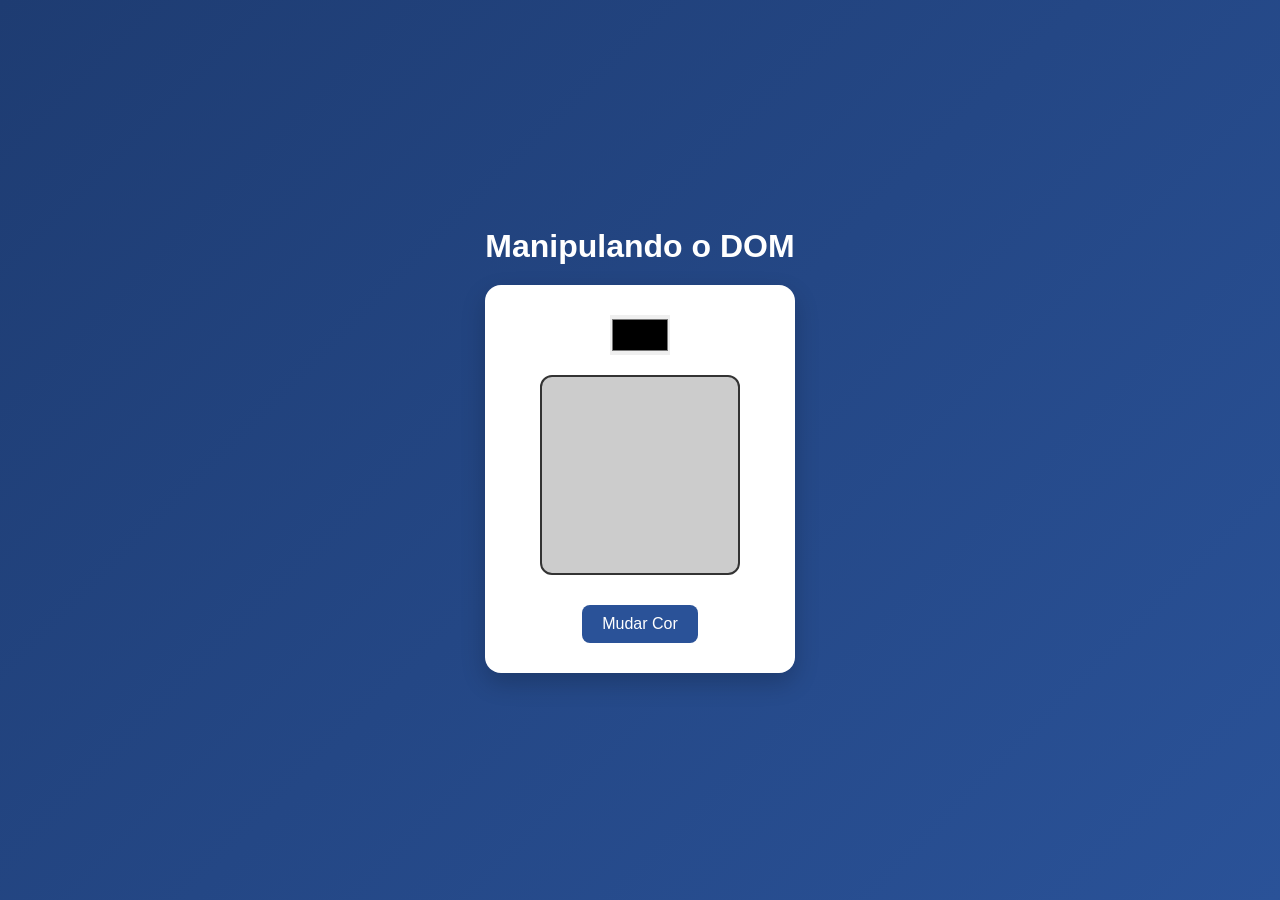
<file: atividadeDOM/index.html>
<!doctype html>
<html lang="pt-br">
  <head>
    <meta charset="UTF-8" />
    <meta name="viewport" content="width=device-width, initial-scale=1.0" />
    <title>Manipulando o DOM</title>
    <link rel="stylesheet" href="style.css" />
  </head>

  <body>
    <div class="container">
      <h1>Manipulando o DOM</h1>

      <div class="card">
        <input type="color" id="color" />

        <div id="myDiv"></div>

        <button id="botao" onclick="changeColor()">Mudar Cor</button>
      </div>
    </div>

    <script src="DOM.js"></script>
  </body>
</html>
</file>
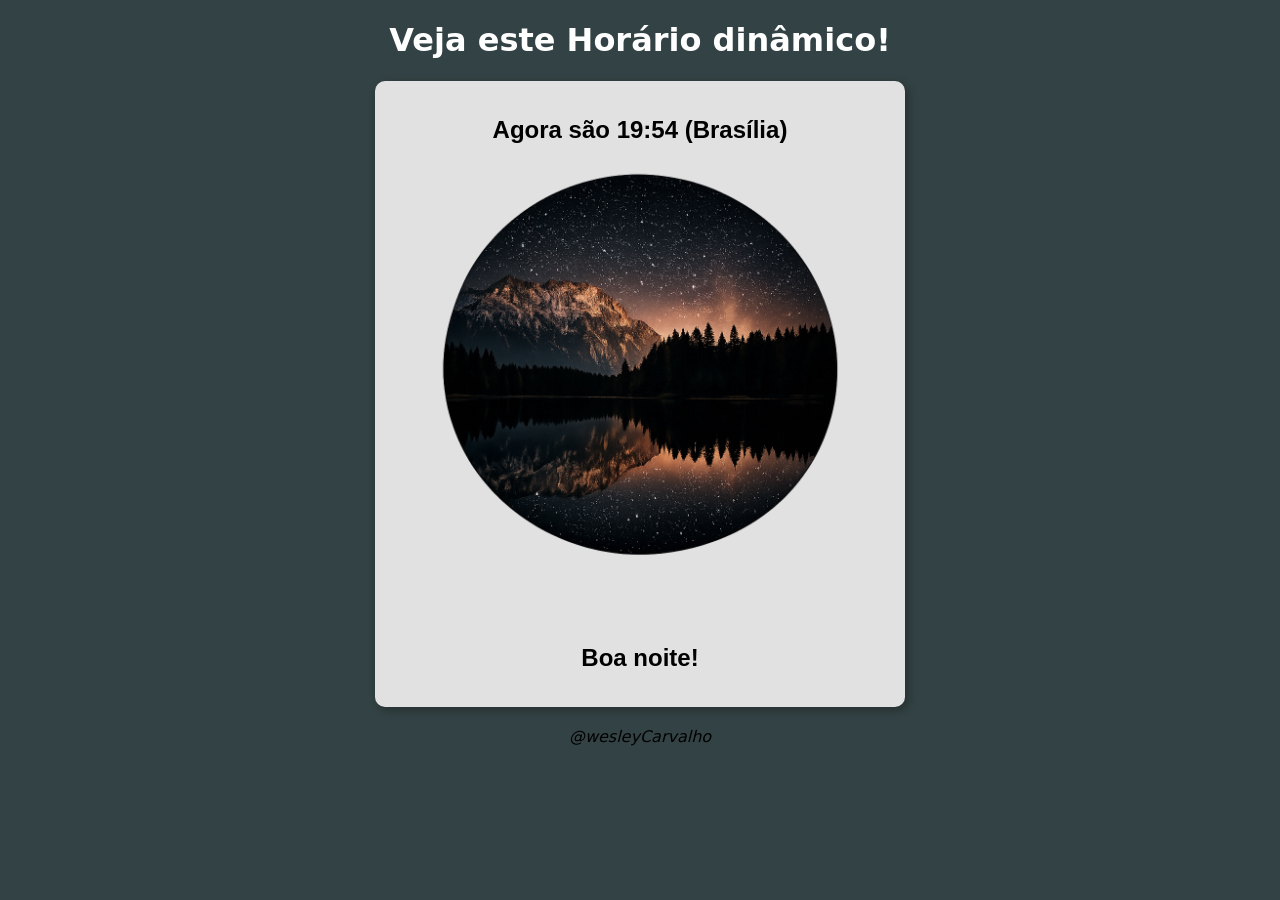
<file: AtividadeTempo/Ex015.html>
<!DOCTYPE html>
<html lang="ptBR">

<head>
    <meta charset="UTF-8">
    <meta name="viewport" content="width=device-width, initial-scale=1.0">
    <title>Horário dinâmico</title>
    <link rel="stylesheet" href="style15.css">
</head>

<body onload="carregar()">
    <header class="cabeçalho">
        <h1 class="titulo"> Veja este Horário dinâmico!</h1>
    </header>
    <section id="page">
        <div id="msg">
            Mensagem aqui
        </div>

        <div id="foto">
 
        </div>
    </section>
    <footer class="licenca">
        @wesleyCarvalho
    </footer>
    <script src="script.js"></script>
</body>

</html>
</file>
<file: atividadeDOM/style.css>
* {
  margin: 0;
  padding: 0;
  box-sizing: border-box;
  font-family: "Segoe UI", sans-serif;
}

body {
  height: 100vh;
  display: flex;
  align-items: center;
  justify-content: center;
  background: linear-gradient(135deg, #1e3c72, #2a5298);
}

.container {
  text-align: center;
  color: white;
}

.card {
  background: white;
  padding: 30px;
  border-radius: 16px;
  margin-top: 20px;
  box-shadow: 0 10px 25px rgba(0, 0, 0, 0.2);
}

h1 {
  font-size: 2rem;
}

#myDiv {
  width: 200px;
  height: 200px;
  margin: 20px auto;
  border: 2px solid #333;
  border-radius: 12px;
  background-color: #ccc;
  transition: 0.3s ease;
}

#color {
  width: 60px;
  height: 40px;
  border: none;
  cursor: pointer;
}

#botao {
  margin-top: 10px;
  padding: 10px 20px;
  border: none;
  border-radius: 8px;
  background: #2a5298;
  color: white;
  font-size: 16px;
  cursor: pointer;
  transition: 0.3s;
}

#botao:hover {
  background: #1e3c72;
  transform: scale(1.05);
}
</file>
<file: AtividadeTempo/style15.css>
body {
    background-color: rgb(172, 201, 201);
    font-family: 'system-ui', sans-serif;
}

section {
    background-color: rgb(226, 225, 225);
    width: 500px;
    margin: auto;
    border-radius: 10px;
    box-shadow: 3px 3px 10px rgba(0, 0, 0, 0.301);
    padding: 15px;
}

div {
    text-align: center;
}

.titulo {
    color: white;
    text-align: center;
    font-family: 'system-ui', sans-serif;
}

.licenca {
    text-align: center;
    margin-top: 20px;
    font-style: italic;
}

img {
    display: block;
    margin: auto;
    width: 100%;
    height: 100%;
    font-family: sans-serif;
    margin-top: -40px;
}

#msg {
    font-family: sans-serif;
    color: rgb(0, 0, 0);
    font-weight: bold;
}
</file>
